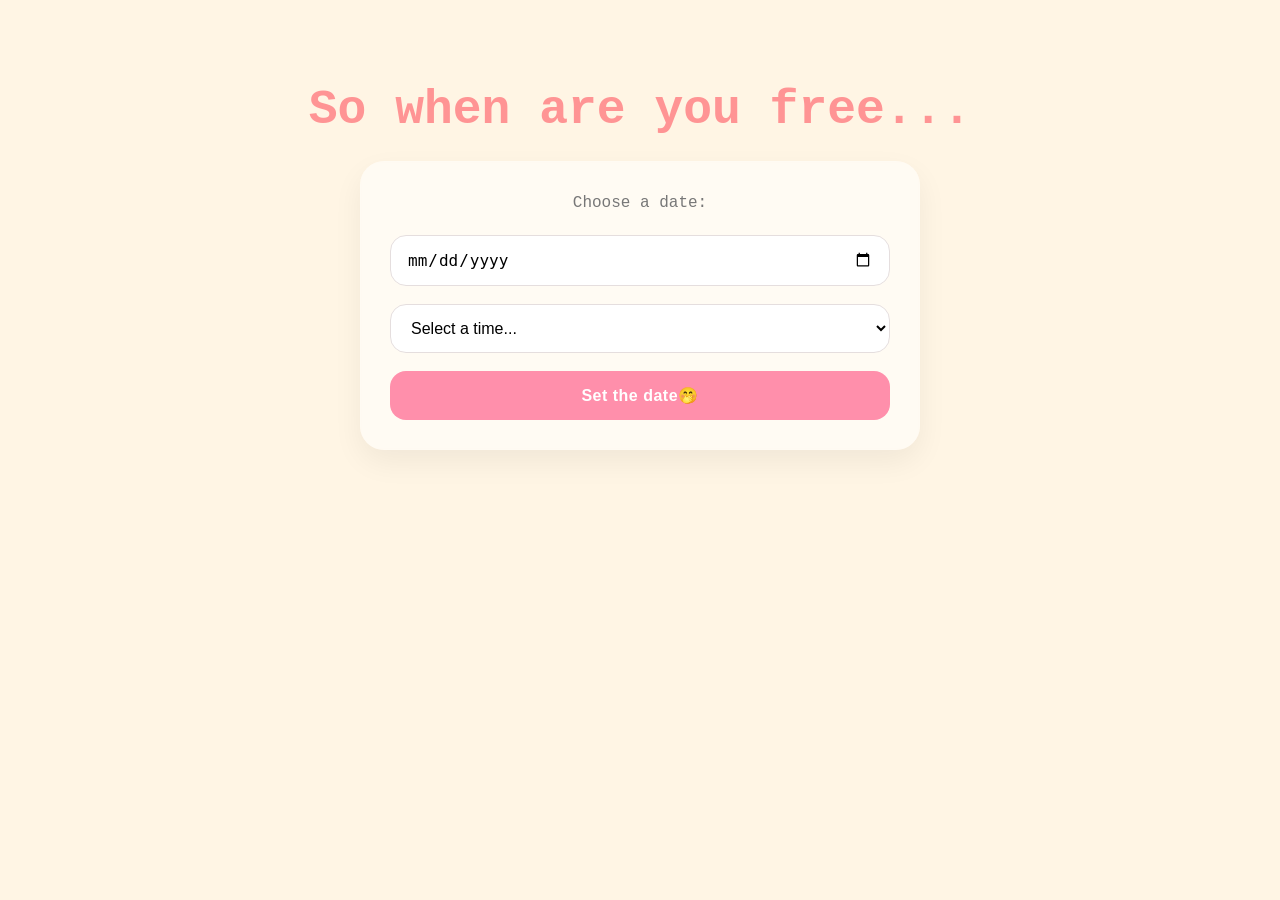
<file: date.html>
<!doctype html>
<html lang="en">
  <head>
    <meta charset="UTF-8" />
    <meta name="viewport" content="width=device-width, initial-scale=1.0" />
    <title>Date</title>
    <link rel="stylesheet" href="css/date.css" />
  </head>

  <body>
    <h1 title="choose a date">So when are you free...</h1>

    <form class="form-group">
      <div>
        <label for="date"> Choose a date: </label>
        <input type="date" placeholder="Select the day" required />

        <select required>
          <option selected disabled>Select a time...</option>
          <option>5:00 PM — we eating with the stars</option>
          <option>6:00 PM — this is the right answer😌</option>
          <option>7:00 PM — you're making me hungry already</option>
          <option>8:00 PM — dinner or breakfast at this point?</option>
        </select>

        <button class="button" type="submit" formaction="lastpage.html">
          Set the date🤭
        </button>
      </div>
    </form>
  </body>
</html>
</file>
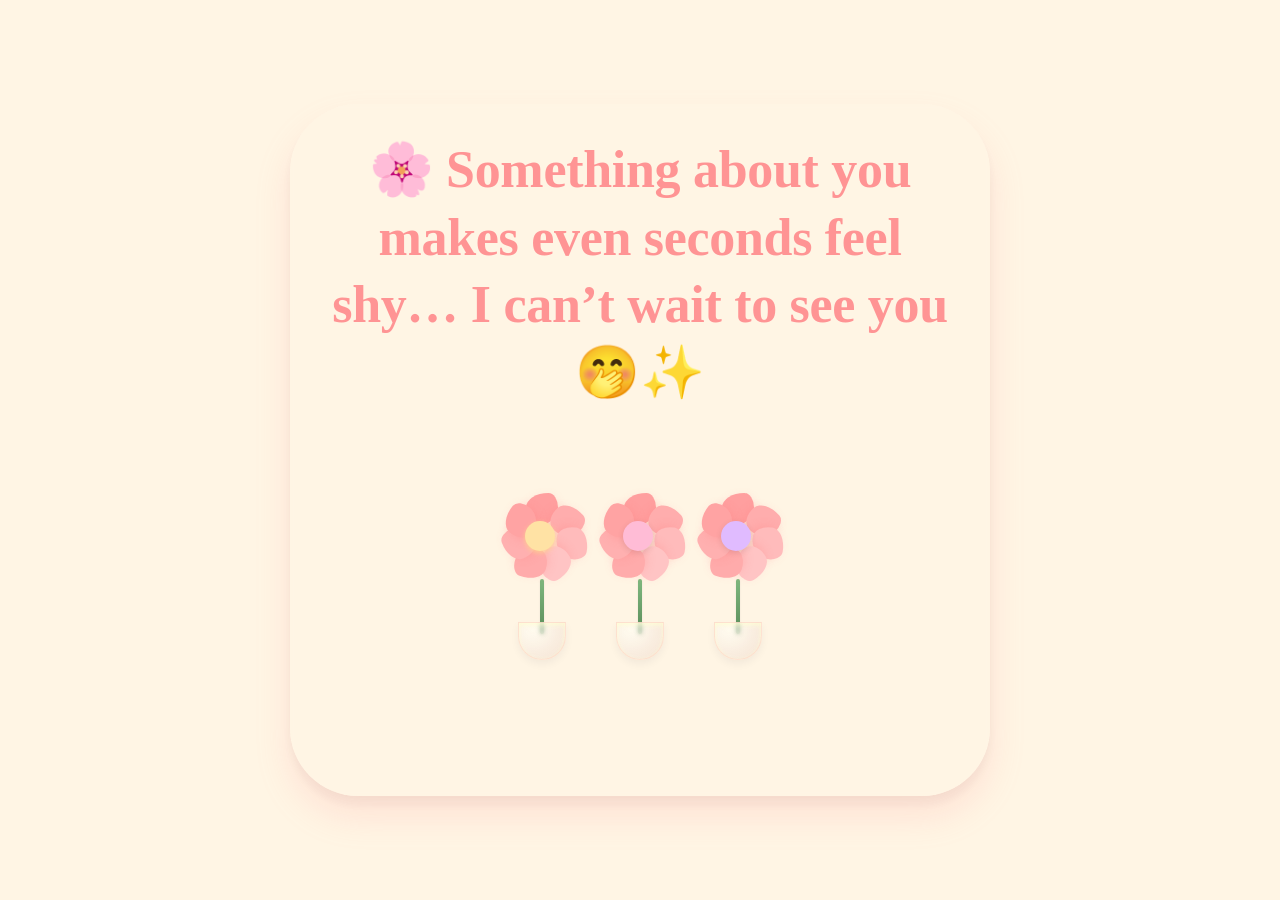
<file: lastpage.html>
<!DOCTYPE html>
<html lang="en">
<head>
  <meta charset="UTF-8" />
  <meta name="viewport" content="width=device-width, initial-scale=1.0, user-scalable=yes" />
  <title>Blooming Love · Can't Wait to See You</title>
  <style>
    * {
      margin: 0;
      padding: 0;
      box-sizing: border-box;
    }

    body {
      text-align: center;
      margin: 0;
      min-height: 100vh;
      
        background-color: #fff5e4;
  color: #ff9494; 
      display: flex;
      align-items: center;
      justify-content: center;
      padding: 20px;
    }

    /* main container — soft card effect */
    .container {
      max-width: 700px;
      width: 100%;
      margin: 0 auto;
      background: rgba(255, 245, 228, 0.75);
      backdrop-filter: blur(2px);
      border-radius: 68px;
      padding: 2rem 1.5rem 2.8rem 1.5rem;
      box-shadow: 0 20px 35px rgba(255, 148, 148, 0.2), 0 8px 12px rgba(0,0,0,0.05);
      transition: all 0.2s ease;
    }

    #thankyou {
      font-size: clamp(28px, 6vw, 52px);
      margin-bottom: 24px;
      font-weight: 700;
      letter-spacing: -0.3px;
      line-height: 1.3;
      padding: 0 8px;
    }

    /* flower zone */
    .flower {
      position: relative;
      display: flex;
      justify-content: center;
      align-items: center;
      flex-wrap: wrap;
      gap: 28px;
      margin: 35px 0 30px;
      min-height: 280px;
    }

    /* each flower wrapper */
    .f-wrapper {
      position: relative;
      display: inline-flex;
      flex-direction: column;
      align-items: center;
      cursor: pointer;
      transition: transform 0.25s cubic-bezier(0.2, 0.9, 0.4, 1.1);
    }
    .f-wrapper:hover {
      transform: translateY(-8px) scale(1.02);
    }

    /* flower stem + line */
    .flower__line {
      width: 4px;
      height: 55px;
      background: linear-gradient(180deg, #7eb87e, #5b8c5a);
      border-radius: 4px;
      margin-top: 6px;
      box-shadow: 0 1px 2px rgba(0,0,0,0.1);
    }

    /* flower head container */
    .f {
      position: relative;
      width: 70px;
      height: 70px;
      animation: softFloat 3s infinite ease-in-out;
    }

    /* all petals base */
    .flower__leaf {
      position: absolute;
      width: 32px;
      height: 32px;
      background: #ffb7b7;
      border-radius: 70% 30% 60% 40% / 45% 45% 55% 55%;
      transform-origin: center;
      box-shadow: 0 4px 10px rgba(255, 120, 120, 0.25);
      transition: all 0.2s;
    }

    /* petal variations & positions */
    .flower__leaf--1 { top: -10px; left: 19px; background: #ff9f9f; transform: rotate(0deg); }
    .flower__leaf--2 { top: 2px; left: 44px; background: #ffadad; transform: rotate(50deg); }
    .flower__leaf--3 { top: 24px; left: 49px; background: #ffbbbb; transform: rotate(100deg); }
    .flower__leaf--4 { top: 44px; left: 32px; background: #ffc4c4; transform: rotate(150deg); }
    .flower__leaf--5 { top: 44px; left: 8px; background: #ffabab; transform: rotate(200deg); }
    .flower__leaf--6 { top: 24px; left: -4px; background: #ffb0b0; transform: rotate(250deg); }
    .flower__leaf--7 { top: 2px; left: -2px; background: #ffa3a3; transform: rotate(310deg); }
    .flower__leaf--8 {
      top: 18px;
      left: 18px;
      width: 30px;
      height: 30px;
      background: radial-gradient(circle, #fff0c0, #ffe0a3);
      border-radius: 50%;
      transform: rotate(0deg);
      box-shadow: 0 2px 6px rgba(0,0,0,0.1);
    }

    /* falling petal colors */
    .flower__fall-down--yellow { background: #ffe2a4 !important; box-shadow: 0 2px 5px #ffcd94; }
    .flower__fall-down--pink { background: #ffbcd6 !important; }
    .flower__fall-down--purple { background: #e0bbff !important; }

    /* glass effect at bottom (tiny vase) */
    .flower__glass {
      width: 48px;
      height: 38px;
      background: radial-gradient(ellipse at 30% 20%, rgba(255,255,245,0.6), rgba(235,210,195,0.5));
      border-radius: 0 0 30px 30px;
      margin-top: -12px;
      backdrop-filter: blur(2px);
      border: 1px solid rgba(255,220,200,0.7);
      box-shadow: inset 0 2px 4px rgba(255,255,210,0.8), 0 4px 8px rgba(0,0,0,0.05);
      transition: all 0.2s;
    }

    /* individual wrapper adjustments for variety */
    .f-wrapper--2 .flower__leaf--8 { background: radial-gradient(circle, #ffcfdf, #ffb0cc); }
    .f-wrapper--3 .flower__leaf--8 { background: radial-gradient(circle, #e6d0ff, #dbb5ff); }
    .f-wrapper--2 .f { animation-delay: 0.4s; }
    .f-wrapper--3 .f { animation-delay: 0.7s; }

    @keyframes softFloat {
      0% { transform: translateY(0px) rotate(0deg); }
      50% { transform: translateY(-5px) rotate(2deg); }
      100% { transform: translateY(0px) rotate(0deg); }
    }

    /* rizz / romantic message bar */
    .rizz {
      background: #fff0e8;
      padding: 14px 18px;
      margin: 20px 0 18px;
      border-radius: 60px;
      display: inline-block;
      font-size: 1.1rem;
      font-weight: bold;
      color: #e67e7e;
      border-left: 4px solid #ffb9b9;
      border-right: 4px solid #ffb9b9;
      box-shadow: 0 2px 8px rgba(255, 148, 148, 0.2);
      backdrop-filter: blur(2px);
      transition: 0.2s;
      font-family: 'Courier New', monospace;
      letter-spacing: 0.3px;
    }

    .rizz span {
      display: inline-block;
      animation: gentleWink 1.5s infinite;
    }

    @keyframes gentleWink {
      0% { opacity: 0.5; transform: scale(0.95);}
      50% { opacity: 1; transform: scale(1.05);}
      100% { opacity: 0.5; transform: scale(0.95);}
    }

    /* button group */
    .button-group {
      display: flex;
      flex-wrap: wrap;
      justify-content: center;
      gap: 18px;
      margin-top: 18px;
    }

    .button {
      padding: 12px 26px;
      font-size: 1.1rem;
      font-weight: bold;
      cursor: pointer;
      font-family: 'Courier New', 'Courier', monospace;
      background-color: #ffe3e1;
      color: #e67373;
      border-radius: 60px;
      border: 2px solid #ffd1cf;
      box-shadow: 0 4px 8px rgba(255, 148, 148, 0.25);
      transition: all 0.25s ease;
      backdrop-filter: blur(2px);
      letter-spacing: 0.5px;
    }

    .button:hover {
      background-color: #ff9494;
      color: #fff5e4;
      border: 2px solid #ffb7b7;
      transform: translateY(-3px);
      box-shadow: 0 12px 18px rgba(255, 120, 120, 0.35);
    }

    .button:active {
      transform: translateY(1px);
      transition: 0.05s;
    }

    /* secret surprise panel */
    .surprise-message {
      margin-top: 28px;
      background: rgba(255, 240, 230, 0.8);
      border-radius: 48px;
      padding: 10px 18px;
      font-size: 0.95rem;
      color: #e77d7d;
      font-weight: bold;
      backdrop-filter: blur(4px);
      transition: 0.2s;
      border: 1px solid #ffcfc2;
      max-width: 90%;
      margin-left: auto;
      margin-right: auto;
    }

    /* responsive adjustments */
    @media (max-width: 520px) {
      .container {
        padding: 1.5rem 1rem 2rem;
      }
      .flower {
        gap: 12px;
      }
      .f {
        width: 60px;
        height: 60px;
      }
      .flower__leaf {
        width: 26px;
        height: 26px;
      }
      .flower__leaf--8 {
        width: 24px;
        height: 24px;
        top: 16px;
        left: 16px;
      }
      .flower__line {
        height: 40px;
      }
      .button {
        padding: 8px 20px;
        font-size: 0.9rem;
      }
      .rizz {
        font-size: 0.9rem;
        padding: 10px 14px;
      }
      #thankyou {
        margin-bottom: 16px;
      }
    }

    /* hidden counter effect */
    .hidden-countdown {
      font-size: 0.8rem;
      margin-top: 12px;
      color: #ffb2b2;
      background: rgba(255,245,230,0.7);
      display: inline-block;
      padding: 4px 12px;
      border-radius: 60px;
      font-weight: normal;
    }

    footer {
      font-size: 0.7rem;
      margin-top: 22px;
      color: #ffbcbc;
    }
  </style>
</head>
<body>

<div class="container">
  <!-- main romantic headline -->
 
<div id="thankyou"></div>



  <!-- three animated flowers with different personalities -->
  <div class="flower">
    <div class="f-wrapper">
      <div class="f">
        <div class="flower__leaf flower__leaf--1"></div>
        <div class="flower__leaf flower__leaf--2"></div>
        <div class="flower__leaf flower__leaf--3"></div>
        <div class="flower__leaf flower__leaf--4"></div>
        <div class="flower__leaf flower__leaf--5"></div>
        <div class="flower__leaf flower__leaf--6"></div>
        <div class="flower__leaf flower__leaf--7"></div>
        <div class="flower__leaf flower__leaf--8 flower__fall-down--yellow"></div>
      </div>
      <div class="flower__line"></div>
      <div class="flower__glass"></div>
    </div>

    <div class="f-wrapper f-wrapper--2">
      <div class="f">
        <div class="flower__leaf flower__leaf--1"></div>
        <div class="flower__leaf flower__leaf--2"></div>
        <div class="flower__leaf flower__leaf--3"></div>
        <div class="flower__leaf flower__leaf--4"></div>
        <div class="flower__leaf flower__leaf--5"></div>
        <div class="flower__leaf flower__leaf--6"></div>
        <div class="flower__leaf flower__leaf--7"></div>
        <div class="flower__leaf flower__leaf--8 flower__fall-down--pink"></div>
      </div>
      <div class="flower__line"></div>
      <div class="flower__glass"></div>
    </div>

    <div class="f-wrapper f-wrapper--3">
      <div class="f">
        <div class="flower__leaf flower__leaf--1"></div>
        <div class="flower__leaf flower__leaf--2"></div>
        <div class="flower__leaf flower__leaf--3"></div>
        <div class="flower__leaf flower__leaf--4"></div>
        <div class="flower__leaf flower__leaf--5"></div>
        <div class="flower__leaf flower__leaf--6"></div>
        <div class="flower__leaf flower__leaf--7"></div>
        <div class="flower__leaf flower__leaf--8 flower__fall-down--purple"></div>
      </div>
      <div class="flower__line"></div>
      <div class="flower__glass"></div>
    </div>
  </div>

    <script>
  const messages = [
    "✨ I can’t wait to see you 🥺🤭… feels like time’s dragging its feet on purpose 🕰️💫💔",
    "🌙 If time had a heart, I swear it would beat slower just for this moment… I can’t wait to see you 🥺✨",
    "💫 I don’t know what I’m more excited for—seeing you or how time suddenly forgot how to move 🕰️🥺",
    "🌸 Something about you makes even seconds feel shy… I can’t wait to see you 🤭✨",
    "🫶🏽 Time’s been acting suspiciously slow… almost like it knows I’m thinking of you 💫🥺",
    "🌷 I can already feel the moment before it happens… I can’t wait to see you 🥺💖",
    "✨ Every tick of the clock feels like it’s teasing me now… I can’t wait to see you 🤭🕰️",
  ];

  const randomIndex = Math.floor(Math.random() * messages.length);
  document.getElementById("thankyou").textContent = messages[randomIndex];
</script>
</body>
</html>
</file>
<file: css/date.css>
body {
  text-align: center;
  margin: 0;
  padding: 40px 20px;
  font-family: Courier, monospace;
  background-color: #fff5e4;
  color: #ff9494;
  line-height: 1.6;
}

/* Form container */
.form-group {
  max-width: 500px;
  margin: auto;
  background: rgba(255, 255, 255, 0.55);
  padding: 30px;
  border-radius: 24px;
  box-shadow: 0 12px 30px rgba(0, 0, 0, 0.06);
  backdrop-filter: blur(4px);
}

h1 {
  margin-bottom: 12px;
  font-size: clamp(2rem, 5vw, 3rem);
  color: #ff9494;
  font-weight: 700;
}

label {
  display: block;
  margin-bottom: 18px;
  font-size: 1rem;
  color: #777;
}

/* Inputs */
input,
select {
  width: 100%;
  padding: 14px 16px;
  margin-bottom: 18px;
  border: 1px solid #e5dede;
  border-radius: 16px;
  font-size: 16px;
  background: white;
  box-sizing: border-box;
  transition: 0.25s ease;
  outline: none;
}

input:focus,
select:focus {
  border-color: #ff9eb5;
  box-shadow: 0 0 0 4px rgba(255, 158, 181, 0.15);
  transform: translateY(-2px);
}

select {
  cursor: pointer;
}

/* Button */
.button {
  width: 100%;
  padding: 15px;
  border: none;
  border-radius: 16px;
  background: #ff8fab;
  color: white;
  font-size: 1rem;
  font-weight: 700;
  letter-spacing: 0.5px;
  cursor: pointer;
  transition: 0.25s ease;
}

.button:hover {
  background: #ff7296;
  transform: translateY(-2px);
  box-shadow: 0 8px 20px rgba(255, 114, 150, 0.25);
}

.button:active {
  transform: scale(0.98);
}

/* Small helper text */
p {
  color: #888;
  margin-top: -8px;
  margin-bottom: 24px;
  font-size: 0.95rem;
}

/* Mobile tweaks */
@media (max-width: 480px) {
  body {
    padding: 20px 12px;
  }

  .form-group {
    padding: 22px;
    border-radius: 18px;
  }

  h1 {
    font-size: 2rem;
  }
}
</file>
